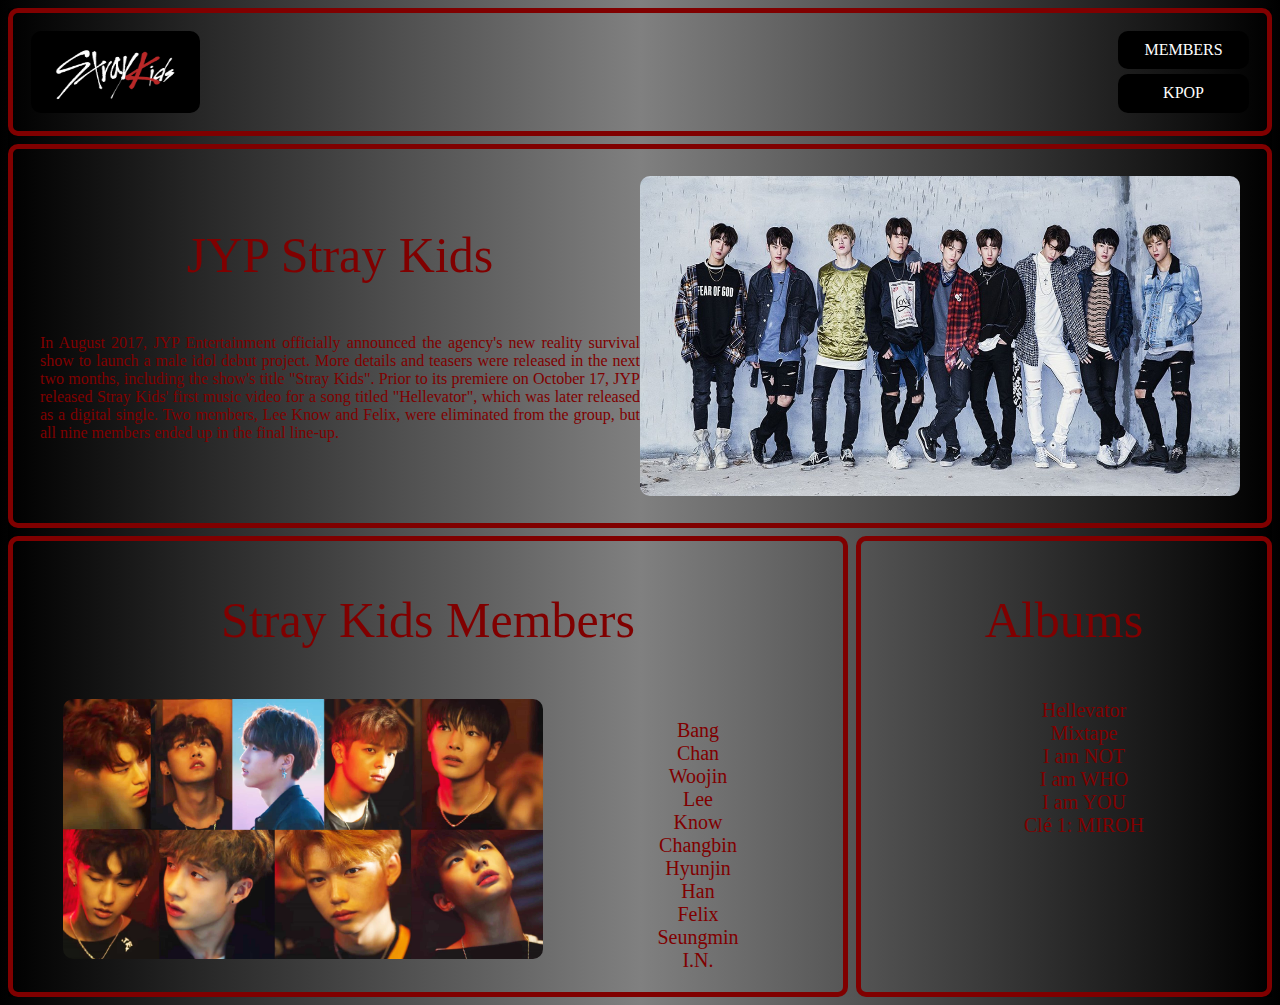
<file: YAWQNACOMP/index.html>
<!DOCTYPE html>
<html>
	<head>
		<title>Introduction to Stray Kids</title>
		<link rel="stylesheet" href="css/style.css">
	</head>
	<body>
		<div class="taenadamingdiv">	
			<div class="header">
				<div class="logo">
					<img class="logo" src="images/logo.jpg" alt="Stray Kids Logo" width="168.75px" height="81.56px">
				</div>
				<a href="index2.html" class="members-button"> MEMBERS </a>
				<a href="index3.html" class="mv-button"> KPOP </a>
			</div>
			<div class="container1">
				<div class="background">
					<p class="jyp"> JYP Stray Kids </p>
					<p class="bgp"> In August 2017, JYP Entertainment officially announced the agency's new reality survival show to launch a male idol debut project. More details and teasers were released in the next two months, including the show's title "Stray Kids". Prior to its premiere on October 17, JYP released Stray Kids' first music video for a song titled "Hellevator", which was later released as a digital single. Two members, Lee Know and Felix, were eliminated from the group, but all nine members ended up in the final line-up. </p>
				</div>
				<div class="straycheese">
					<img class="straycheese" src="images/kkkkk.jpg" alt="Stray Kids" width="600px" height="320px">
				</div>
			</div>
			<div class="container2">
				<div class="members-overview">
					<p class="skm"> Stray Kids Members </p>
					<div class="divider">	
						<div class="mp">
							<img class="members-pics" src="images/members.jpg" alt="Stray Kids Members" width="480px" height="260px">
						</div>
						<div class="ml">
							<ul class="mul">
								<li> Bang Chan </li>
								<li> Woojin </li>
								<li> Lee Know </li>
								<li> Changbin </li>
								<li> Hyunjin </li>
								<li> Han </li>
								<li> Felix </li>
								<li> Seungmin </li>
								<li> I.N. </li>
							</ul>
						</div>
					</div>			
				</div>
				<div class="album-list">
					<div class="album-div">
						<p class="albums"> Albums </p>
					</div>
					<div class="album-names">
						<ul class="an">
							<li> Hellevator </li>
							<li> Mixtape </li>
							<li> I am NOT </li>
							<li> I am WHO </li>
							<li> I am YOU </li>
							<li> Clé 1: MIROH</li>
						</ul>
					</div>
				</div>
			</div>
		</div>	
	</body>
</html>
</file>
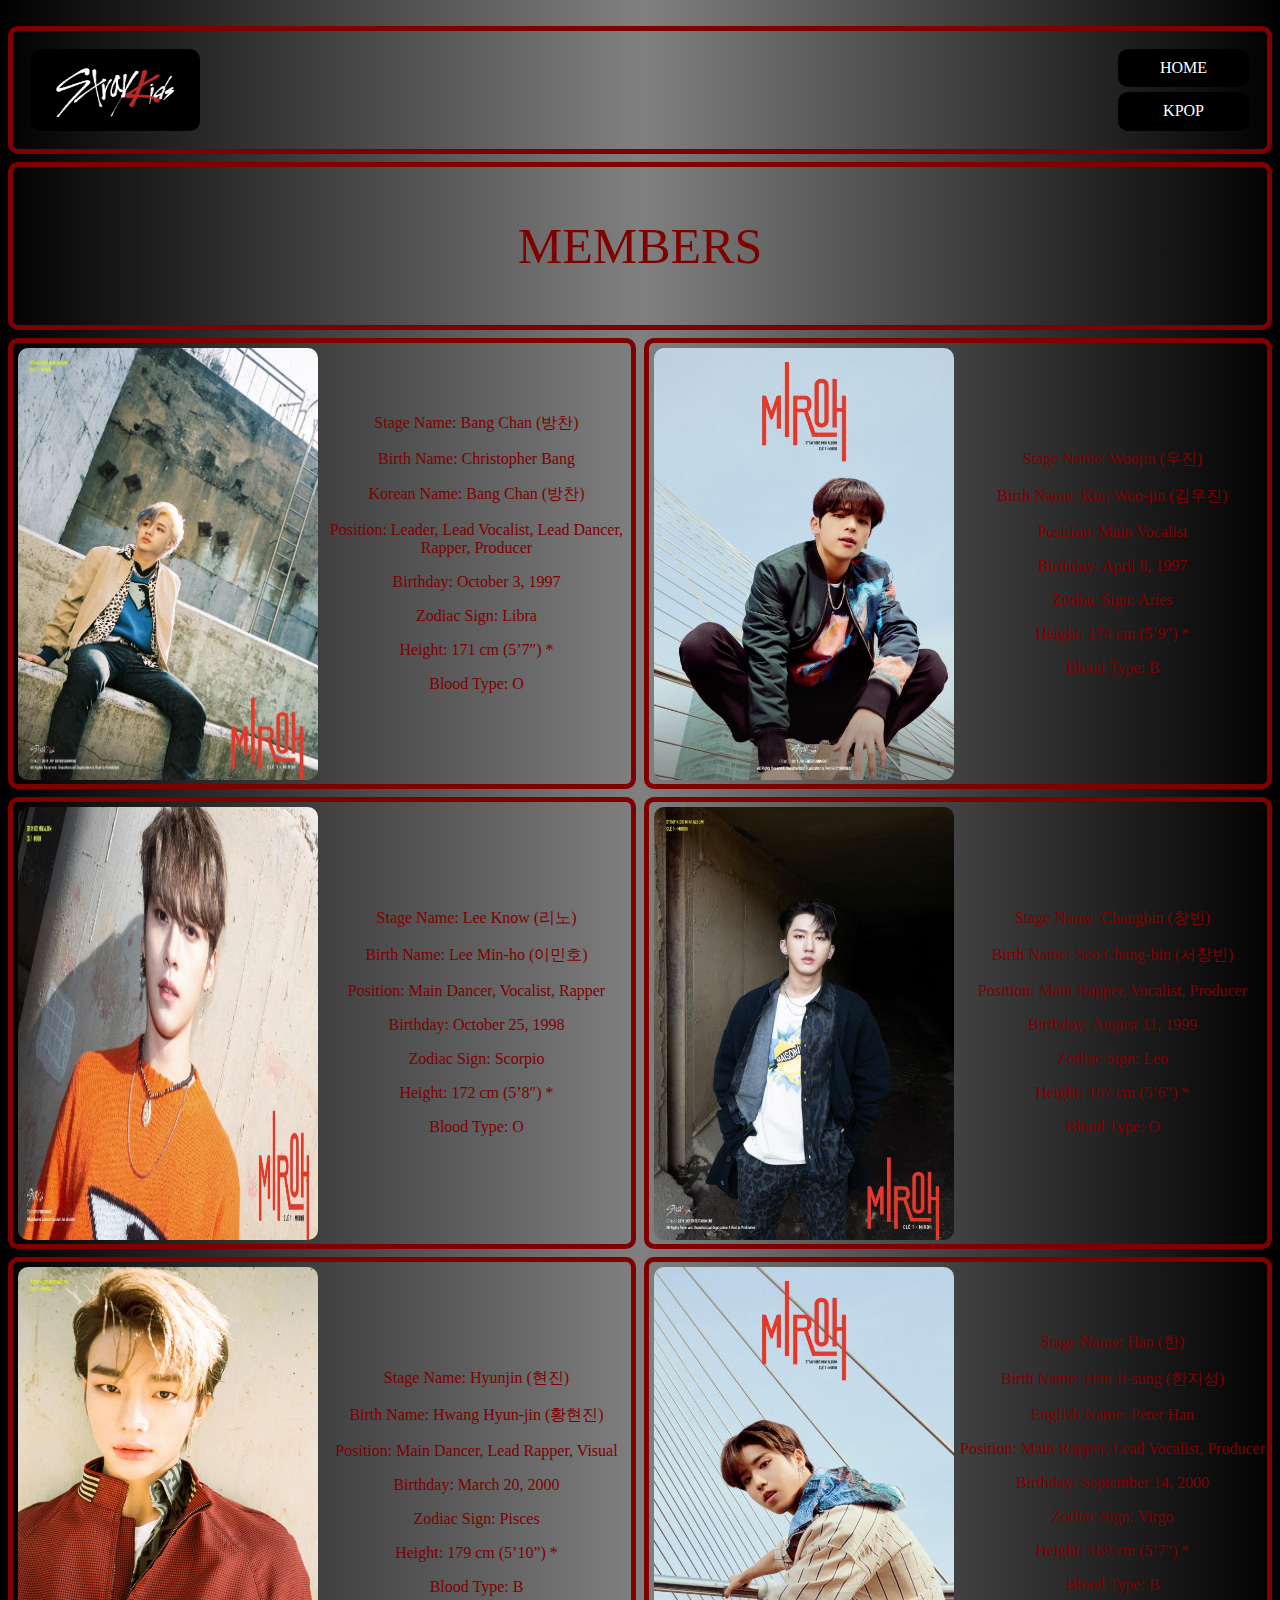
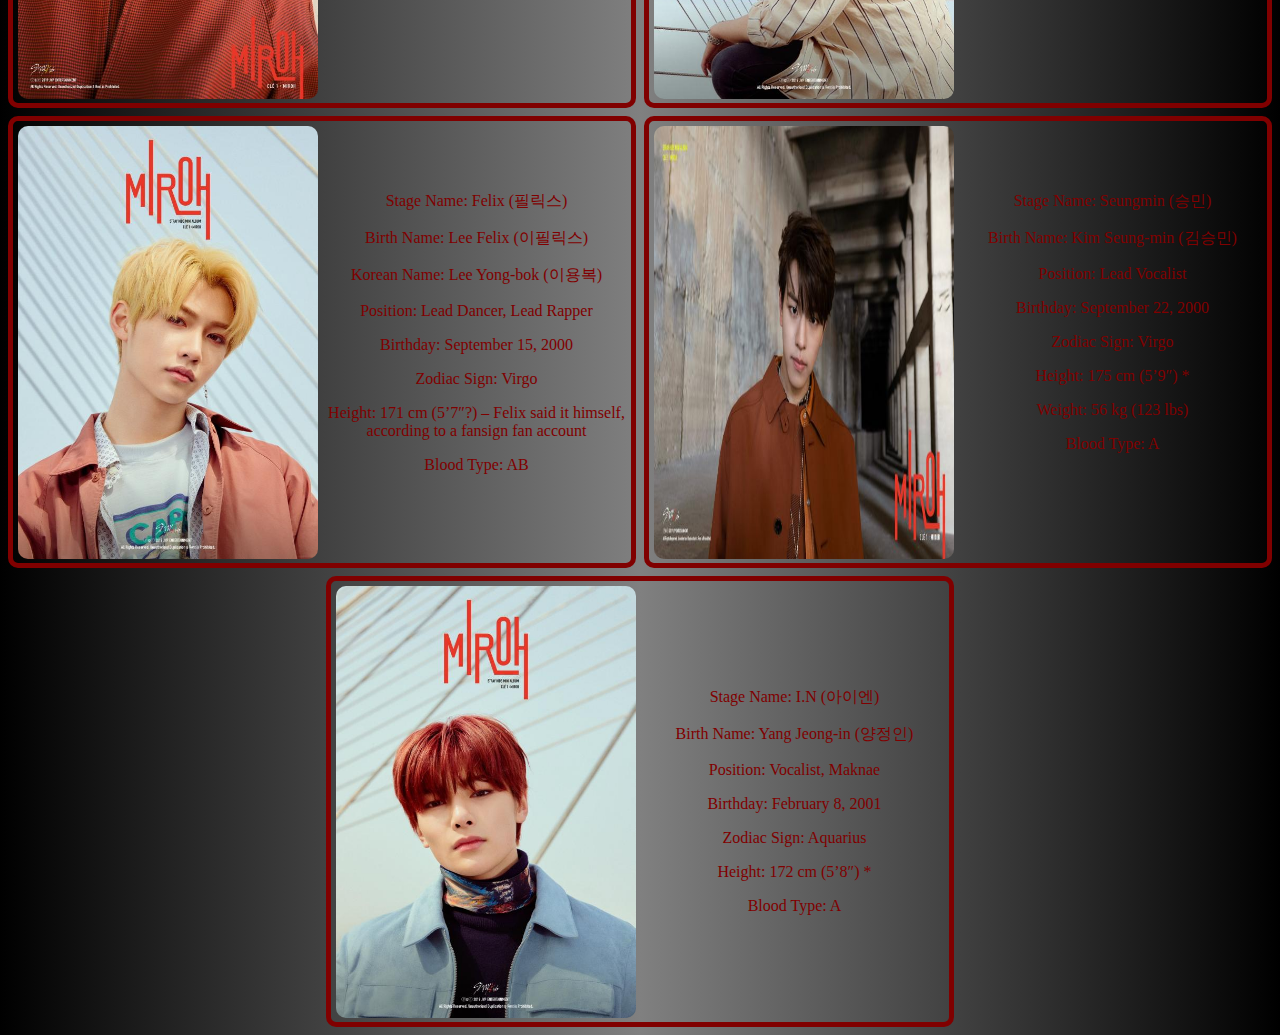
<file: YAWQNACOMP/index2.html>
<!DOCTYPE html>
<html>
	<head>
		<title>Stray Kids Members</title>
		<link rel="stylesheet" href="css/style2.css">
	</head>
	<body>
		<<div class="header">
				<div class="logo">
					<img class="logo" src="images/logo.jpg" alt="Stray Kids Logo" width="168.75px" height="81.56px">
				</div>
				<a href="index.html" class="home-button"> HOME </a>
				<a href="index3.html" class="mv-button"> KPOP </a>
		</div>
		<div class="container">
			<div class="members">
				<p class="m"> MEMBERS </p>
			</div>
		</div>
		<div class="container2">
			<div class="m1">
				<div class="bangchan1">
					<img class="bc-pic" src="images/chan.jpg" alt="Bang Chan" width="300px" height="432.5px">
				</div>
				<div class="bangchan2">
					<br>
					<br>
					<br>
					<p class="bc"> Stage Name: Bang Chan (방찬) </p>
					<p class="bc"> Birth Name: Christopher Bang </p>
					<p class="bc"> Korean Name: Bang Chan (방찬) </p>
					<p class="bc"> Position: Leader, Lead Vocalist, Lead Dancer, Rapper, Producer </p>
					<p class="bc"> Birthday: October 3, 1997 </p>
					<p class="bc"> Zodiac Sign: Libra </p>
					<p class="bc"> Height: 171 cm (5’7″) * </p>
					<p class="bc"> Blood Type: O </p>
				</div>
			</div>
			<div class="m2">
				<div class="woojin1">
					<img class="wj-pic" src="images/woojin.jpg" alt="Woojin" width="300px" height="432.5px">
				</div>
				<div class="woojin2">
					<br>
					<br>
					<br>
					<br>
					<br>
					<p class="wj"> Stage Name: Woojin (우진) </p>
					<p class="wj"> Birth Name: Kim Woo-jin (김우진) </p>
					<p class="wj"> Position: Main Vocalist </p>
					<p class="wj"> Birthday: April 8, 1997 </p>
					<p class="wj"> Zodiac Sign: Aries </p>
					<p class="wj"> Height: 174 cm (5’9″) * </p>
					<p class="wj"> Blood Type: B </p>
				</div>
			</div>	
		</div>	
		<div class="container3">
			<div class="m3">
				<div class="leeknow1">
					<img class="mh-pic" src="images/minho.jpg" alt="Lee Know" width="300px" height="432.5px">
				</div>
				<div class="leeknow2">
					<br>
					<br>
					<br>
					<br>
					<br>
					<p class="mh"> Stage Name: Lee Know (리노) </p>
					<p class="mh"> Birth Name: Lee Min-ho (이민호) </p>
					<p class="mh"> Position: Main Dancer, Vocalist, Rapper </p>
					<p class="mh"> Birthday: October 25, 1998 </p>
					<p class="mh"> Zodiac Sign: Scorpio </p>
					<p class="mh"> Height: 172 cm (5’8″) * </p>
					<p class="mh"> Blood Type: O </p>
				</div>
			</div>
			<div class="m4">
				<div class="changbin1">
					<img class="cb-pic" src="images/changbin.jpg" alt="Changbin" width="300px" height="432.5px">
				</div>
				<div class="changbin2">
					<br>
					<br>
					<br>
					<br>
					<br>
					<p class="cb"> Stage Name: Changbin (창빈) </p>
					<p class="cb"> Birth Name: Seo Chang-bin (서창빈) </p>
					<p class="cb"> Position: Main Rapper, Vocalist, Producer </p>
					<p class="cb"> Birthday: August 11, 1999 </p>
					<p class="cb"> Zodiac Sign: Leo </p>
					<p class="cb"> Height: 167 cm (5’6″) * </p>
					<p class="cb"> Blood Type: O </p>
				</div>
			</div>	
		</div>	
		<div class="container4">
			<div class="m5">
				<div class="hyunjin1">
					<img class="hj-pic" src="images/hyunjin.jpg" alt="Hyunjin" width="300px" height="432.5px">
				</div>
				<div class="hyunjin2">
					<br>
					<br>
					<br>
					<br>
					<br>
					<p class="hj"> Stage Name: Hyunjin (현진) </p>
					<p class="hj"> Birth Name: Hwang Hyun-jin (황현진) </p>
					<p class="hj"> Position: Main Dancer, Lead Rapper, Visual </p>
					<p class="hj"> Birthday: March 20, 2000 </p>
					<p class="hj"> Zodiac Sign: Pisces </p>
					<p class="hj"> Height: 179 cm (5’10”) * </p>
					<p class="hj"> Blood Type: B </p>
				</div>
			</div>
			<div class="m6">
				<div class="han1">
					<img class="js-pic" src="images/han.jpg" alt="Han" width="300px" height="432.5px">
				</div>
				<div class="han2">
					<br>
					<br>
					<br>
					<p class="js"> Stage Name: Han (한) </p>
					<p class="js"> Birth Name: Han Ji-sung (한지성) </p>
					<p class="js"> English Name: Peter Han </p>
					<p class="js"> Position: Main Rapper, Lead Vocalist, Producer </p>
					<p class="js"> Birthday: September 14, 2000 </p>
					<p class="js"> Zodiac Sign: Virgo </p>
					<p class="js"> Height: 169 cm (5’7″) * </p>
					<p class="js"> Blood Type: B </p>
				</div>
			</div>	
		</div>	
		<div class="container5">
			<div class="m7">
				<div class="felix1">
					<img class="f-pic" src="images/felix.jpg" alt="Felix" width="300px" height="432.5px">
				</div>
				<div class="felix2">
					<br>
					<br>
					<br>
					<p class="f"> Stage Name: Felix (필릭스) </p>
					<p class="f"> Birth Name: Lee Felix (이필릭스) </p>
					<p class="f"> Korean Name: Lee Yong-bok (이용복) </p>
					<p class="f"> Position: Lead Dancer, Lead Rapper </p>
					<p class="f"> Birthday: September 15, 2000 </p>
					<p class="f"> Zodiac Sign: Virgo </p>
					<p class="f"> Height: 171 cm (5’7″?) – Felix said it himself, according to a fansign fan account </p>
					<p class="f"> Blood Type: AB </p>
				</div>
			</div>
			<div class="m8">
				<div class="seungmin">
					<img class="sm-pic" src="images/seungmin.jpg" alt="Seungmin" width="300px" height="432.5px">
				</div>
				<div class="seungmin2">
					<br>
					<br>
					<br>
					<p class="sm"> Stage Name: Seungmin (승민) </p>
					<p class="sm"> Birth Name: Kim Seung-min (김승민) </p>
					<p class="sm"> Position: Lead Vocalist </p>
					<p class="sm"> Birthday: September 22, 2000 </p>
					<p class="sm"> Zodiac Sign: Virgo </p>
					<p class="sm"> Height: 175 cm (5’9″) * </p>
					<p class="sm"> Weight: 56 kg (123 lbs) </p>
					<p class="sm"> Blood Type: A </p>
				</div>
			</div>	
		</div>	
		<div class="container6">
			<div class="m9">
				<div class="jeongin1">
					<img class="in-pic" src="images/jeongin.jpg" alt="I.N." width="300px" height="432.5px">
				</div>
				<div class="jeongin2">
					<br>
					<br>
					<br>
					<br>
					<br>
					<p class="in"> Stage Name: I.N (아이엔) </p>
					<p class="in"> Birth Name: Yang Jeong-in (양정인) </p>
					<p class="in"> Position: Vocalist, Maknae </p>
					<p class="in"> Birthday: February 8, 2001 </p>
					<p class="in"> Zodiac Sign: Aquarius </p>
					<p class="in"> Height: 172 cm (5’8″) * </p>
					<p class="in"> Blood Type: A </p>
				</div>
			</div>
		</div>
	</body>
</html>
</file>
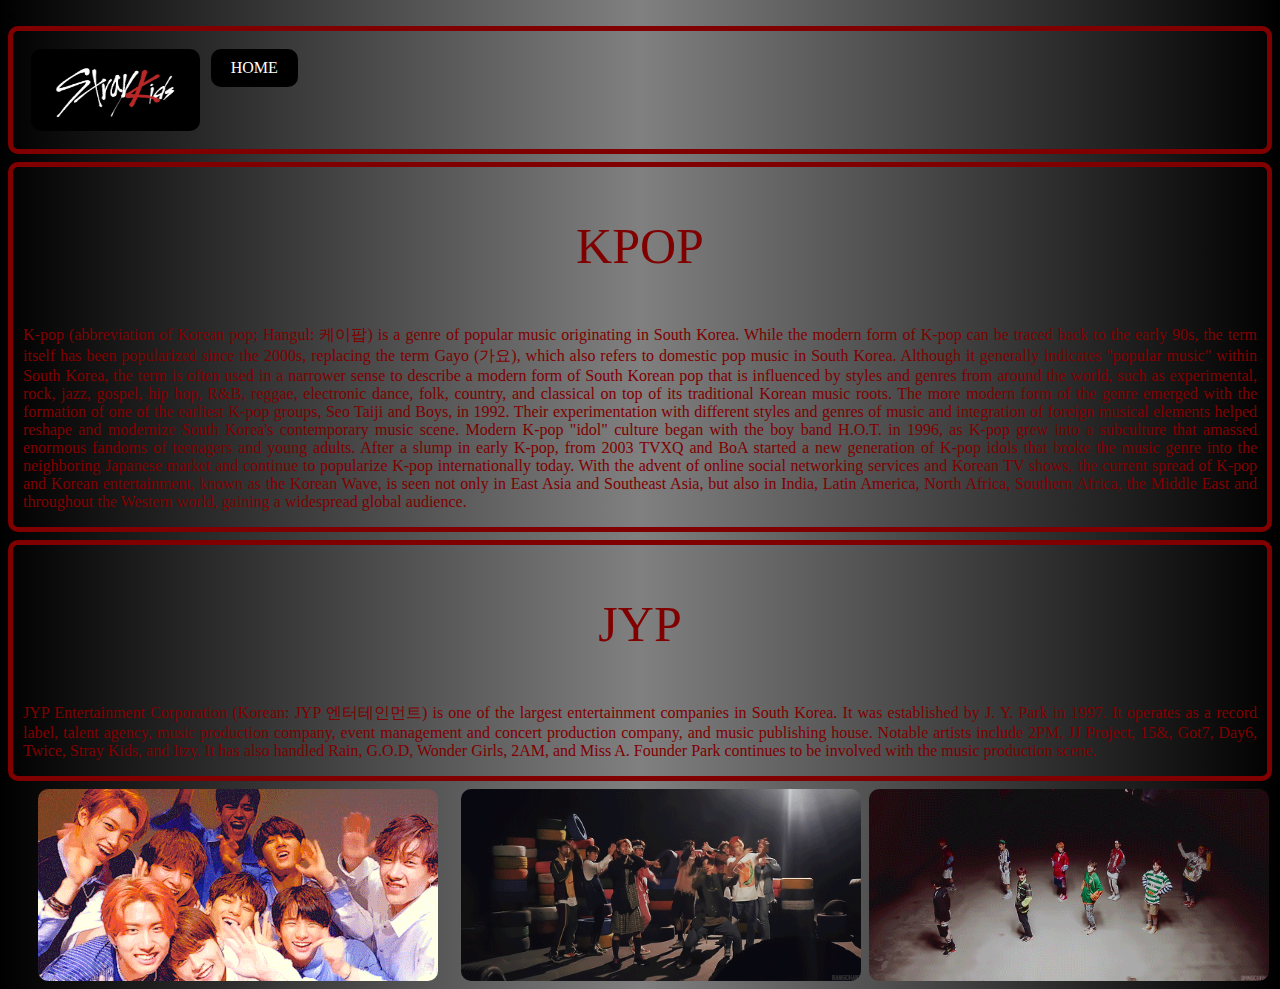
<file: YAWQNACOMP/index3.html>
<!DOCTYPE html>
<html>
	<head>
		<title>KPOP JYP</title>
		<link rel="stylesheet" href="css/style3.css">
	</head>
	<body>
		<<div class="header">
				<div class="logo">
					<img class="logo" src="images/logo.jpg" alt="Stray Kids Logo" width="168.75px" height="81.56px">
					<a href="index.html" class="home-button"> HOME </a>
				</div>
		</div>
		<div class="container">
			<p class="kpop"> KPOP </p>
			<p class="kpop-text"> K-pop (abbreviation of Korean pop; Hangul: 케이팝) is a genre of popular music originating in South Korea. While the modern form of K-pop can be traced back to the early 90s, the term itself has been popularized since the 2000s, replacing the term Gayo (가요), which also refers to domestic pop music in South Korea. Although it generally indicates "popular music" within South Korea, the term is often used in a narrower sense to describe a modern form of South Korean pop that is influenced by styles and genres from around the world, such as experimental, rock, jazz, gospel, hip hop, R&B, reggae, electronic dance, folk, country, and classical on top of its traditional Korean music roots. The more modern form of the genre emerged with the formation of one of the earliest K-pop groups, Seo Taiji and Boys, in 1992. Their experimentation with different styles and genres of music and integration of foreign musical elements helped reshape and modernize South Korea's contemporary music scene.
				Modern K-pop "idol" culture began with the boy band H.O.T. in 1996, as K-pop grew into a subculture that amassed enormous fandoms of teenagers and young adults. After a slump in early K-pop, from 2003 TVXQ and BoA started a new generation of K-pop idols that broke the music genre into the neighboring Japanese market and continue to popularize K-pop internationally today. With the advent of online social networking services and Korean TV shows, the current spread of K-pop and Korean entertainment, known as the Korean Wave, is seen not only in East Asia and Southeast Asia, but also in India, Latin America, North Africa, Southern Africa, the Middle East and throughout the Western world, gaining a widespread global audience. </p>
		</div>
		<div class="container2">
			<p class="jyp"> JYP </p>
			<p class="jyp-text"> JYP Entertainment Corporation (Korean: JYP 엔터테인먼트) is one of the largest entertainment companies in South Korea. It was established by J. Y. Park in 1997. It operates as a record label, talent agency, music production company, event management and concert production company, and music publishing house. Notable artists include 2PM, JJ Project, 15&, Got7, Day6, Twice, Stray Kids, and Itzy. It has also handled Rain, G.O.D, Wonder Girls, 2AM, and Miss A. Founder Park continues to be involved with the music production scene. </p>
		</div>
		<div class="container3">
			<img class="gif1" src="images/skmgif.gif" alt="Stray Kids gif" width="400px" height="192px">
			<img class="gif2" src="images/skmgif2.gif" alt="Stray Kids gif" width="400px" height="192px">
			<img class="gif3" src="images/skmgif3.gif" alt="Stray Kids gif" width="400px" height="192px">
		</div>
	</body>
</html>
</file>
<file: YAWQNACOMP/css/style.css>
body{
	background-image: linear-gradient(to right, black, gray, black);
}

a{
	text-decoration: none;
}

.taenadamingdiv{
	display: grid;
	grid-gap: 8px;
	background-image: linear-gradient(to right, black, gray, black);
}

.header{
	display: grid;
	grid-template-columns: 1fr 1fr 1fr 1fr 1fr 1fr 1fr 1fr 1fr;
	grid-template-rows: 1fr 1fr;
	grid-gap: 5px;
	padding: 2vh;
	border: 5px solid maroon;
	border-radius: 10px;
}

.logo{
	float: left;
	border-radius: 10px;
	grid-column: 1/3;
	grid-row: 1/3;
}

.members-button{
	padding: 10px 20px;
	background: black;
	color: white;
	grid-column: 9/10;
	grid-row: 1/2;
	text-align: center;
	border-radius: 10px;
}

.members-button:hover{
	padding: 10px 20px;
	background: white;
	color: maroon;
	grid-columns: 9/10;
	grid-rows: 1/2;
	text-align: center;
	border-radius: 10px;
}

.mv-button{
	padding: 10px 20px;
	background: black;
	color: white;
	grid-column: 9/10;
	grid-row: 2/3;
	text-align: center;
	border-radius: 10px;
}

.mv-button:hover{
	padding: 10px 20px;
	background: white;
	color: maroon;
	grid-column: 9/10;
	grid-row: 2/3;
	text-align: center;
	border-radius: 10px;
}





.container1{
	display:grid;
	grid-template-columns: 1fr 1fr;
	border: 5px solid maroon;
	padding: 3vh;
	grid-gap: 0px;
	border-radius: 10px;
}

.background{
	grid-column: 1/2;
}

.bgp{
	font-family: Cambria;
	text-align: justify;
	color: maroon;
}

.jyp{
	font-family: Lucida Calligraphy;
	font-size: 50px;
	text-align: center;
	color: maroon;
}

.straycheese{
	float: right;
	border-radius: 10px;
}






.container2{
	display:grid;
	grid-template-columns: 1fr 1fr 1fr;
	padding: 0px 0px;
	grid-gap: 8px;
	border-radius: 10px;
}

.members-overview{
	grid-column: 1/3;
	border-radius: 10px;
	border: 5px solid maroon;
}

.album-list{
	grid-column: 3/4;
	border-radius: 10px;
	border: 5px solid maroon;
	grid-template-columns: 1fr 1fr 1fr;
	grid-template-rows: 1fr 1fr 1fr;
	grid-gap: 5px;
}

.skm{
	font-family: Lucida Calligraphy;
	font-size: 50px;
	text-align: center;
	color: maroon;
}

.divider{
	display: grid;
	grid-template-columns: 1fr 1fr 1fr 1fr;
	grid-gap: 30px;
}

.ml{
	grid-column: 3/4;
	margin-right: 60px;
}

ul{
	list-style-type: none;
	font-family: Cambria;
	font-size: 20px;
	color: maroon;
}

.mp{
	grid-columns: 1/3;
}

.mul{
	text-align: center;
}

.members-pics{
	float: left;
	border-radius: 10px;
	margin-left: 50px;
}

.albums{
	font-family: Lucida Calligraphy;
	font-size: 50px;
	color: maroon;
	text-align: center;
	grid-column: 1/5;
	grid-row: 1/2:
}

.an{
	text-align: center;
}
</file>
<file: YAWQNACOMP/css/style2.css>
body{
	background-image: linear-gradient(to right, black, gray, black);
}

a{
	text-decoration: none;
}





.header{
	 display: grid;
	grid-template-columns: 1fr 1fr 1fr 1fr 1fr 1fr 1fr 1fr 1fr;
	grid-template-rows: 1fr 1fr;
	grid-gap: 5px;
	padding: 2vh;
	border: 5px solid maroon;
	border-radius: 10px;
}

.logo{
	float: left;
	border-radius: 10px;
	grid-column: 1/3;
	grid-row: 1/3;
}

.home-button{
	padding: 10px 20px;
	background: black;
	color: white;
	grid-column: 9/10;
	grid-row: 1/2;
	text-align: center;
	border-radius: 10px;
}

.home-button:hover{
	padding: 10px 20px;
	background: white;
	color: maroon;
	grid-columns: 9/10;
	grid-rows: 1/2;
	text-align: center;
	border-radius: 10px;
}

.mv-button{
	padding: 10px 20px;
	background: black;
	color: white;
	grid-column: 9/10;
	grid-row: 2/3;
	text-align: center;
	border-radius: 10px;
}

.mv-button:hover{
	padding: 10px 20px;
	background: white;
	color: maroon;
	grid-column: 9/10;
	grid-row: 2/3;
	text-align: center;
	border-radius: 10px;
}





.container{
	display:grid;
	grid-gap: 8px;
	border: 5px solid maroon;
	border-radius: 10px;
	margin-top: 8px;
}



.members{
	
}

.m{
	font-family: Lucida Calligraphy;
	font-size: 50px;
	text-align: center;
	color: maroon;
}





.container2{
	grid-row: 2/3;
	grid-template-columns: 1fr 1fr;
	margin-top: 8px;
	display: grid;
	grid-gap: 8px;
}



.m1{
	grid-template-columns: 1fr 1fr;
	display: grid;
	grid-column: 1/2;
	border: 5px solid maroon;
	border-radius: 10px;
}

.bangchan1{
	grid-column: 1/2;
}

.bangchan2{
	grid-column: 2/3;
	color: maroon;
	text-align: center;
}

.bc-pic{
	border-radius: 10px;
	margin-left: 5px;
	margin-top: 5px;
}



.m2{
	grid-template-columns: 1fr 1fr;
	display: grid;
	grid-column: 2/3;
	border: 5px solid maroon;
	border-radius: 10px;
}

.woojin1{
	grid-column: 1/2;
}

.woojin2{
	grid-column: 2/3;
	color: maroon;
	text-align: center;
}

.wj-pic{
	border-radius: 10px;
	margin-left: 5px;
	margin-top: 5px;
}



.container3{
	grid-row: 2/3;
	grid-template-columns: 1fr 1fr;
	margin-top: 8px;
	display: grid;
	grid-gap: 8px;
}



.m3{
	grid-template-columns: 1fr 1fr;
	display: grid;
	grid-column: 1/2;
	border: 5px solid maroon;
	border-radius: 10px;
}

.leeknow1{
	grid-column: 1/2;
}

.leeknow2{
	grid-column: 2/3;
	color: maroon;
	text-align: center;
}

.mh-pic{
	border-radius: 10px;
	margin-left: 5px;
	margin-top: 5px;
}



.m4{
	grid-template-columns: 1fr 1fr;
	display: grid;
	grid-column: 2/3;
	border: 5px solid maroon;
	border-radius: 10px;
}

.changbin1{
	grid-column: 1/2;
}

.changbin2{
	grid-column: 2/3;
	color: maroon;
	text-align: center;
}

.cb-pic{
	border-radius: 10px;
	margin-left: 5px;
	margin-top: 5px;
}



.container4{
	grid-row: 2/3;
	grid-template-columns: 1fr 1fr;
	margin-top: 8px;
	display: grid;
	grid-gap: 8px;
}





.m5{
	grid-template-columns: 1fr 1fr;
	display: grid;
	grid-column: 1/2;
	border: 5px solid maroon;
	border-radius: 10px;
}

.hyunjin1{
	grid-column: 1/2;
}

.hyunjin2{
	grid-column: 2/3;
	color: maroon;
	text-align: center;
}

.hj-pic{
	border-radius: 10px;
	margin-left: 5px;
	margin-top: 5px;
}



.m6{
	grid-template-columns: 1fr 1fr;
	display: grid;
	grid-column: 2/3;
	border: 5px solid maroon;
	border-radius: 10px;
}

.han1{
	grid-column: 1/2;
}

.han2{
	grid-column: 2/3;
	color: maroon;
	text-align: center;
}

.js-pic{
	border-radius: 10px;
	margin-left: 5px;
	margin-top: 5px;
}



.container5{
	grid-row: 2/3;
	grid-template-columns: 1fr 1fr;
	margin-top: 8px;
	display: grid;
	grid-gap: 8px;
}





.m7{
	grid-template-columns: 1fr 1fr;
	display: grid;
	grid-column: 1/2;
	border: 5px solid maroon;
	border-radius: 10px;
}

.felix1{
	grid-column: 1/2;
}

.felix2{
	grid-column: 2/3;
	color: maroon;
	text-align: center;
}

.f-pic{
	border-radius: 10px;
	margin-left: 5px;
	margin-top: 5px;
}



.m8{
	grid-template-columns: 1fr 1fr;
	display: grid;
	grid-column: 2/3;
	border: 5px solid maroon;
	border-radius: 10px;
}

.seungmin1{
	grid-column: 1/2;
}

.seungmin2{
	grid-column: 2/3;
	color: maroon;
	text-align: center;
}

.sm-pic{
	border-radius: 10px;
	margin-left: 5px;
	margin-top: 5px;
}



.container6{
	grid-row: 2/3;
	grid-template-columns: 1fr 1fr 1fr 1fr;
	margin-top: 8px;
	display: grid;
	grid-gap: 8px;
}





.m9{
	grid-template-columns: 1fr 1fr;
	display: grid;
	grid-column: 2/4;
	border: 5px solid maroon;
	border-radius: 10px;
}

.jeongin1{
	grid-column: 1/2;
}

.jeongin2{
	grid-column: 2/3;
	color: maroon;
	text-align: center;
}

.in-pic{
	border-radius: 10px;
	margin-left: 5px;
	margin-top: 5px;
}
</file>
<file: YAWQNACOMP/css/style3.css>
body{
	background-image: linear-gradient(to right, black, gray, black);
}

a{
	text-decoration: none;
}





.header{
	display: grid;
	grid-template-columns: 1fr 1fr 1fr 1fr 1fr 1fr 1fr 1fr 1fr;
	grid-template-rows: 1fr 1fr;
	grid-gap: 5px;
	padding: 2vh;
	border: 5px solid maroon;
	border-radius: 10px;
}

.logo{
	float: left;
	border-radius: 10px;
	grid-column: 1/3;
	grid-row: 1/3;
}

.home-button{
	padding: 10px 20px;
	background: black;
	color: white;
	grid-column: 9/10;
	grid-row: 1/2;
	text-align: center;
	border-radius: 10px;
	float: right;
}

.home-button:hover{
	padding: 10px 20px;
	background: white;
	color: maroon;
	grid-columns: 9/10;
	grid-rows: 1/2;
	text-align: center;
	border-radius: 10px;
}

p{
	color: maroon;
	text-align: justify;
}

.container{
	margin-top: 8px;
	grid-gap: 8px;
	border: 5px solid maroon;
	border-radius: 10px;
}

.kpop{
	font-family: Lucida Calligraphy;
	font-size: 50px;
	text-align: center;
	color: maroon;
}

.kpop-text{
	margin-left: 10px;
	margin-right: 10px;
}

.container2{
	margin-top: 8px;
	grid-gap: 8px;
	border: 5px solid maroon;
	border-radius: 10px;
}

.jyp{
	font-family: Lucida Calligraphy;
	font-size: 50px;
	text-align: center;
	color: maroon;
}

.jyp-text{
	margin-left: 10px;
	margin-right: 10px;
}

.container3{
	margin-top: 8px;
	display: grid;
	grid-template-columns: 1fr 1fr 1fr;
	grid-gap: 8px;
}

.gif1{
	border-radius: 10px;
	grid-column: 1/2;
	margin-left: 30px;
}

.gif2{
	border-radius: 10px;
	grid-column: 2/3;
	margin-left: 15px;
}

.gif3{
	border-radius: 10px;
	grid-column: 3/4;
	margin-right: 30px;
}
</file>
